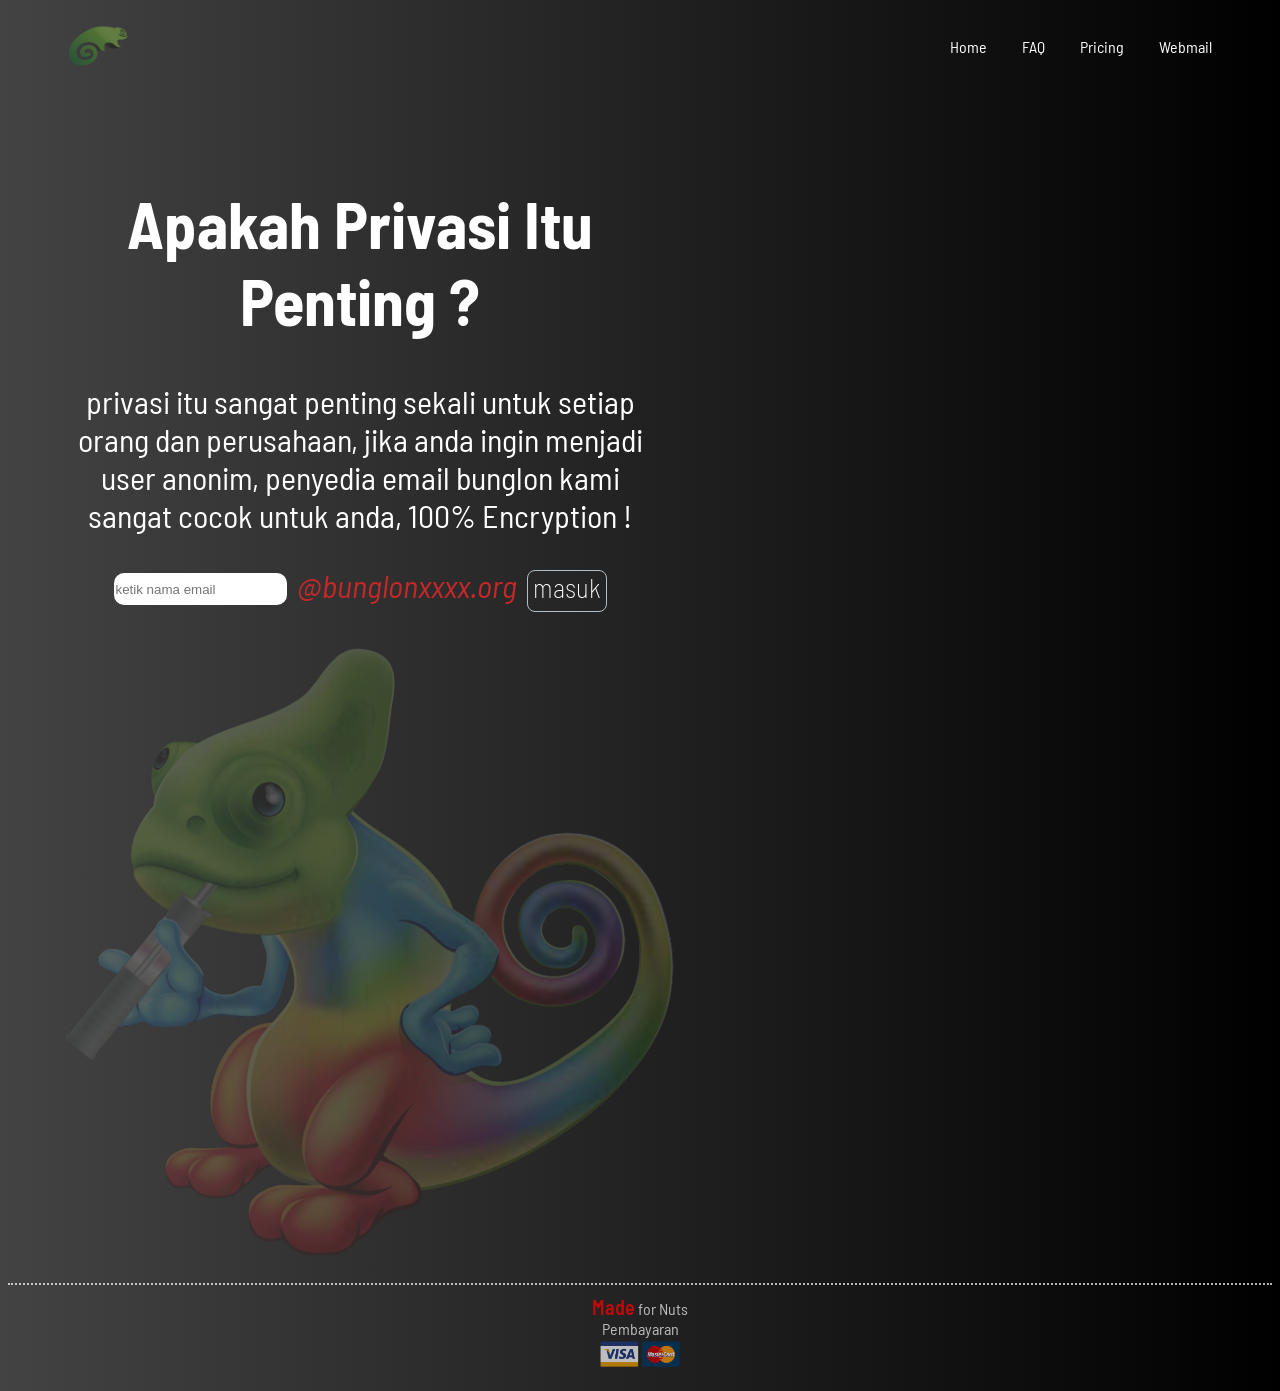
<file: phase-0/week1/jumat/index.html>
<!DOCTYPE html>
<html lang="en">
<head>
  <meta charset="UTF-8">
  <meta name="viewport" content="width=device-width, initial-scale=1.0">
  <meta http-equiv="X-UA-Compatible" content="ie=edge">
  <link href="https://fonts.googleapis.com/css?family=Barlow+Semi+Condensed:200i,300,400,500,500i,600,700" rel="stylesheet">
  <title> Temporary Email</title>
  <link rel="stylesheet" href="./bunglon.css" />
    <link rel="shortcut icon" href="mail.ico">

</head>
<body>
  <!-- Header -->
  <header>

    <div class="image-container logo-small">
      <img class="foo" src="su.png">
    </div>

    <div class="image-container logo-big">
      <img class="foo" src="su.png">
    </div>

    <nav>
      <ul>
        <li><a class="test" href="bunglon.html">Home</a></li>
        <li><a href="faq.html"> FAQ</a></li>
        <li><a href="pricing.html">Pricing</a></li>
        <li><a href="webmail.html">Webmail</a></li>
      </ul>
    </nav>

  </header>
<ul class="flex-container wrap">
  <li class="flex-item">
  <h1> Apakah Privasi Itu Penting ?</h1>
  <p> privasi itu sangat penting sekali untuk setiap orang dan perusahaan,
  jika anda ingin menjadi user anonim, penyedia email bunglon kami sangat cocok untuk anda, 100% Encryption ! </p>
  <div class="inputan">
  <input type="email" placeholder="ketik nama email" ></input> <span id="mail">  @bunglonxxxx.org</span>
  <a href="#">masuk</a>
  </div>

  </li>
  <li class="flex-item">
  <img id="bunglon" src="tes.png" alt=""></img></li>
</ul>

<footer class="futer">
  <span id="made"> Made</span> <span>for Nuts</span><br>
  <span id="pembayaran"> Pembayaran</span><br>
  <img id="card" src="card.png" alt=""></img>
</footer>


</body>
</html>
</file>
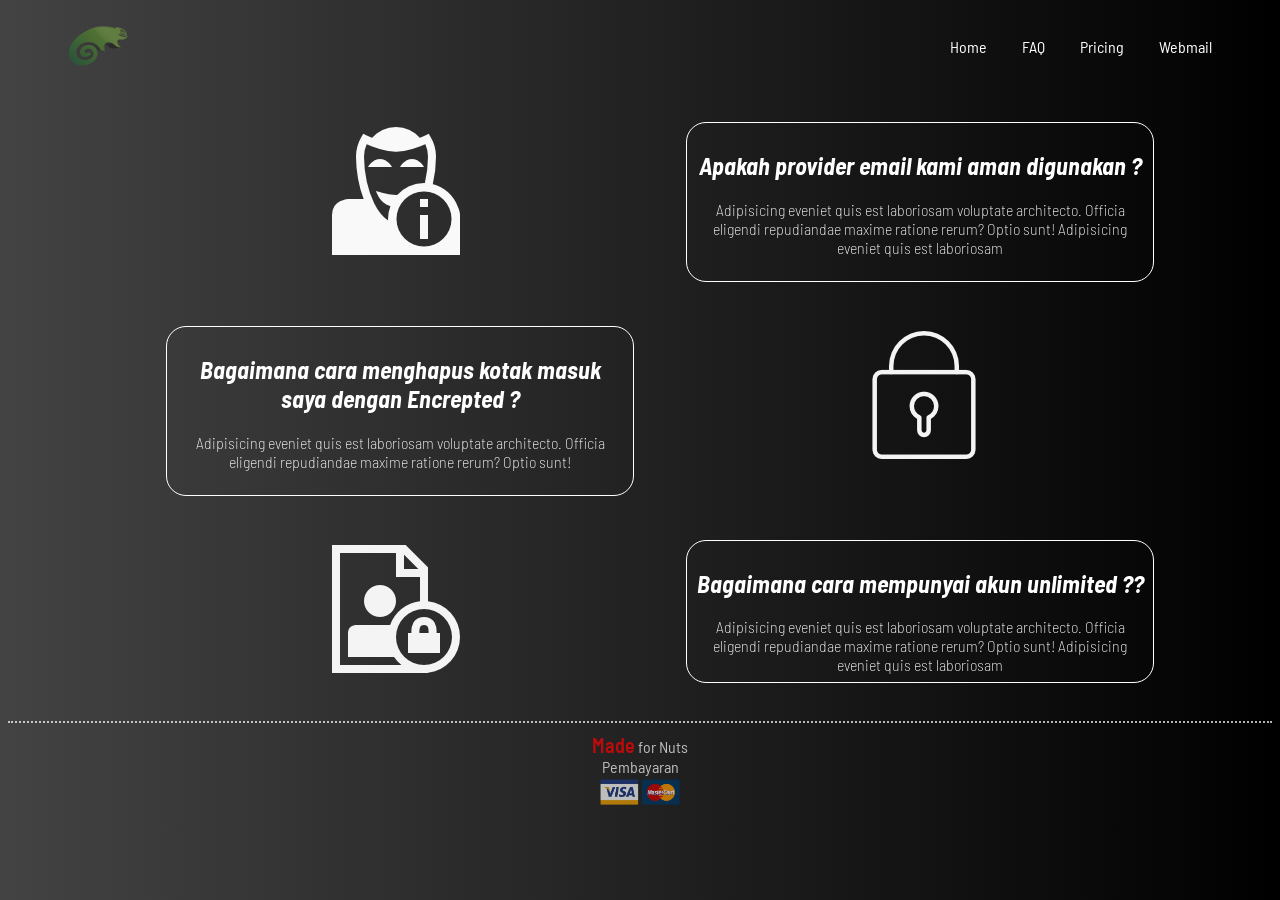
<file: phase-0/week1/jumat/faq.html>
<!DOCTYPE html>
<html lang="en">
<head>
  <meta charset="UTF-8">
  <meta name="viewport" content="width=device-width, initial-scale=1.0">
  <meta http-equiv="X-UA-Compatible" content="ie=edge">
  <link href="https://fonts.googleapis.com/css?family=Barlow+Semi+Condensed:200i,300,400,500,500i,600,700" rel="stylesheet"> 
  <title> Temporary Email</title>
  <link rel="stylesheet" href="./bunglon.css" />
      <link rel="shortcut icon" href="mail.ico">

</head>
<body>
  <!-- Header -->
  <header>

    <div class="image-container logo-small">
      <img class="foo" src="su.png">
    </div>

    <div class="image-container logo-big">
      <img class="foo" src="su.png">
    </div>

    <nav>
      <ul>
        <li><a href="index.html">Home</a></li>
        <li><a href="faq.html"> FAQ</a></li>
        <li><a href="pricing.html">Pricing</a></li>
        <li><a href="webmail.html">Webmail</a></li>
      </ul>
    </nav>

  </header>
<ul class="flexxx wraap">
<li class="wraap-item">
<img src="nonim.png" alt=""></img>
</li>
<li class="wraap-item bor">
<h2> Apakah provider email kami aman digunakan ?</h2>
<p> <div class="para">
 Adipisicing eveniet quis est laboriosam voluptate architecto. Officia eligendi
 repudiandae maxime ratione rerum? Optio sunt!
  Adipisicing eveniet quis est laboriosam 
</div>
</p>
</li>
<li class="wraap-item  bor">
  <h2> Bagaimana cara menghapus kotak masuk saya dengan Encrepted ?</h2>
  <p> <div class="para">
 Adipisicing eveniet quis est laboriosam voluptate architecto. Officia eligendi
 repudiandae maxime ratione rerum? Optio sunt!
</div>
</p>
<Paste>
</li>
<li class="wraap-item">
<img src="lock.png" alt=""></img>

</li>
<li class="wraap-item">
<img src="privasi.png" alt=""></img>
</li>
<li class="wraap-item bor">
  <h2> Bagaimana cara mempunyai akun unlimited ??</h2>
  <p> <div class="para">
     Adipisicing eveniet quis est laboriosam voluptate architecto. Officia eligendi
      repudiandae maxime ratione rerum? Optio sunt!
        Adipisicing eveniet quis est laboriosam 
  </div>


</li>

</ul>
  


<footer class="futer">
  <span id="made"> Made</span> <span>for Nuts</span><br>
  <span id="pembayaran"> Pembayaran</span><br>
  <img id="card" src="card.png" alt=""></img>
</footer>


</body>
</html>
</file>
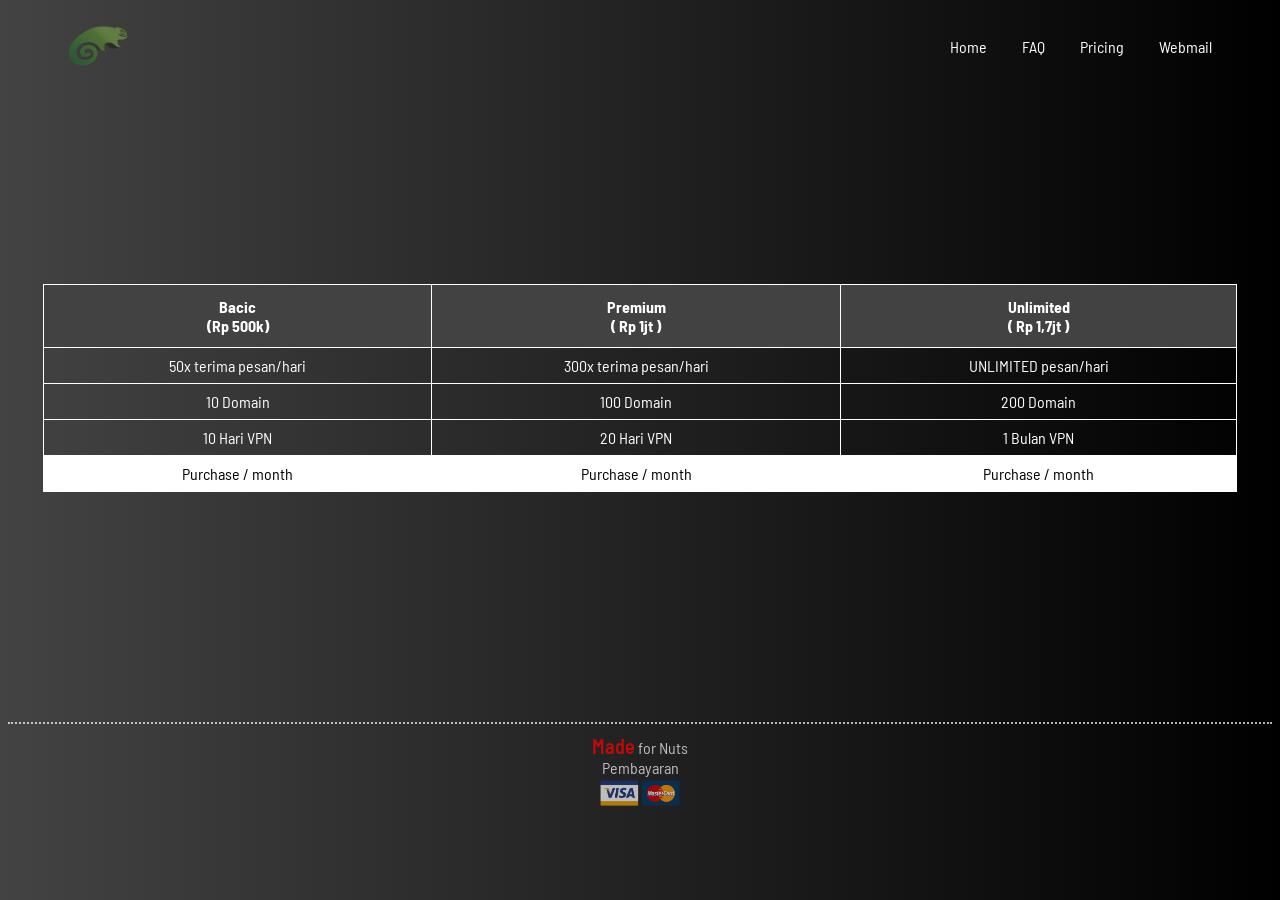
<file: phase-0/week1/jumat/pricing.html>
<!DOCTYPE html>
<html lang="en">
<head>
  <meta charset="UTF-8">
  <meta name="viewport" content="width=device-width, initial-scale=1.0">
  <meta http-equiv="X-UA-Compatible" content="ie=edge">
  <link href="https://fonts.googleapis.com/css?family=Barlow+Semi+Condensed:200i,300,400,500,500i,600,700" rel="stylesheet"> 
  <title> Temporary Email</title>
  <link rel="stylesheet" href="./bunglon.css" />
    <link rel="shortcut icon" href="mail.ico">
</head>
<body>
  <!-- Header -->
  <header>

    <div class="image-container logo-small">
      <img class="foo" src="su.png">
    </div>

    <div class="image-container logo-big">
      <img class="foo" src="su.png">
    </div>

    <nav>
      <ul>
        <li><a href="index.html">Home</a></li>
        <li><a href="faq.html"> FAQ</a></li>
        <li><a href="pricing.html">Pricing</a></li>
        <li><a href="webmail.html">Webmail</a></li>
      </ul>
    </nav>

  </header>


<!-- &#45;&#45;&#45;&#45;&#45;&#45;&#45;&#45; TABLE &#45;&#45;&#45;&#45;&#45;&#45;&#45;&#45;&#45;&#45;&#45;&#45;&#45; -->
<div class="main-table">
 <table class="table" style="width:100%">
 
    <tr>
      <th>Bacic <br> (Rp 500k)</th>
      <th>Premium <br>( Rp 1jt )</th> 
      <th>Unlimited  <br>  ( Rp 1,7jt  )</th>
  
  </tr>
    
  <tr>
    <td>  50x terima pesan/hari</td>
    <td>300x terima pesan/hari </td>
    <td>UNLIMITED pesan/hari</td>
  </tr>
  <tr>
    <td>10 Domain</td>
    <td>100 Domain</td>
    <td>200 Domain</td>
  </tr>
  <tr>
    <td>10 Hari VPN</td>
    <td>20 Hari VPN</td>
    <td>1 Bulan VPN</td>
  </tr>
    <tfoot>
      <tr>
        <td><a href="">Purchase / month </a></td>
        <td><a href="">Purchase / month </a></td>
        <td><a href="">Purchase / month </a></td>
      </tr>
    </tfoot>
 </table>
</div>

<footer class="futer">
  <span id="made"> Made</span> <span>for Nuts</span><br>
  <span id="pembayaran"> Pembayaran</span><br>
  <img id="card" src="card.png" alt=""></img>
</footer>


</body>
</html>
</file>
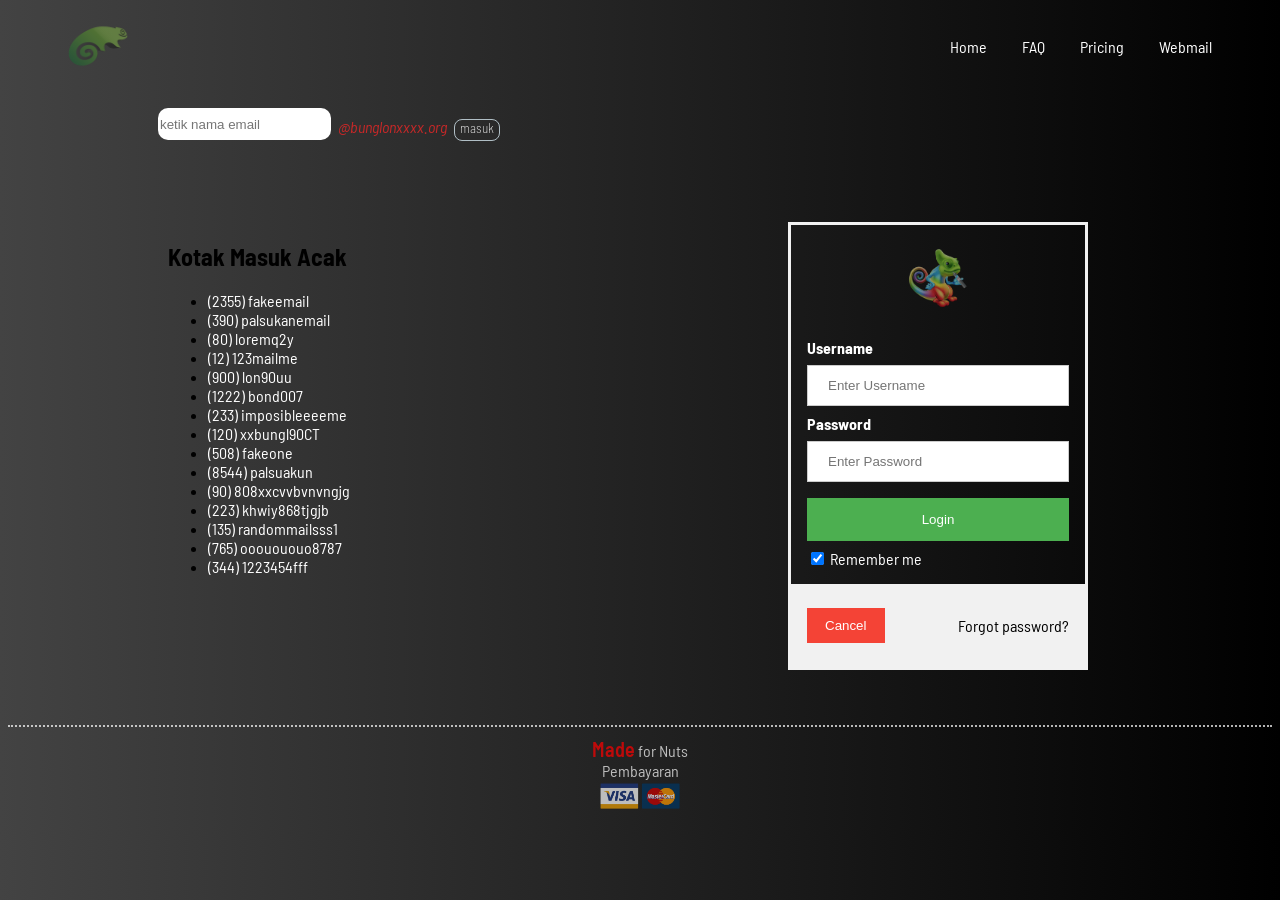
<file: phase-0/week1/jumat/webmail.html>
<!DOCTYPE html>
<html lang="en">
<head>
  <meta charset="UTF-8">
  <meta name="viewport" content="width=device-width, initial-scale=1.0">
  <meta http-equiv="X-UA-Compatible" content="ie=edge">
  <link href="https://fonts.googleapis.com/css?family=Barlow+Semi+Condensed:200i,300,400,500,500i,600,700" rel="stylesheet"> 
  <title> Temporary Email</title>
  <link rel="stylesheet" href="./bunglon.css" />
    <link rel="shortcut icon" href="mail.ico">
</head>
<body>
  <!-- Header -->
  <header>

    <div class="image-container logo-small">
      <img class="foo" src="su.png">
    </div>

    <div class="image-container logo-big">
      <img class="foo" src="su.png">
    </div>

    <nav>
      <ul>
        <li><a href="index.html">Home</a></li>
        <li><a href="faq.html"> FAQ</a></li>
        <li><a href="pricing.html">Pricing</a></li>
        <li><a href="webmail.html">Webmail</a></li>
      </ul>
    </nav>

  </header>
<div class="pencarian">
  <div class="webmail">
  <input type="emaill" placeholder="ketik nama email" ></input> <span class="mail-2">  @bunglonxxxx.org</span>
  <a href="#">masuk</a>
  </div>
</div>

  <div class="rowme rowmewrap">
  <div class="login">
    <h2>Kotak Masuk Acak</h2>
    <ul>
      <li><a href="">(2355) fakeemail </a></li>
      <li><a href="">(390) palsukanemail</a></li>
      <li><a href="">(80) loremq2y </a></li>
      <li><a href="">(12) 123mailme </a></li>
      <li><a href="">(900) lon90uu </a></li>
      <li><a href="">(1222) bond007 </a></li>
      <li><a href="">(233) imposibleeeeme </a></li>
      <li><a href="">(120) xxbungl90CT</a></li>
      <li><a href="">(508) fakeone</a></li>
      <li><a href="">(8544) palsuakun</a></li>
     <li><a href="">(90) 808xxcvvbvnvngjg</a></li>
      <li><a href="">(223) khwiy868tjgjb</a></li>
      <li><a href="">(135)  randommailsss1</a></li>
      <li><a href="">(765) ooouououo8787</a></li>
     <li><a href="">(344) 1223454fff </a></li>
      
      
      
      
    </ul>
  </div>
 <div class="login">
 
 <form>
  <div class="imgcontainer">
    <img src="tes.png" alt="Avatar" class="avatar">
  </div>

  <div class="container">
    <label for="uname" style="color: white"><b>Username</b></label>
    <input type="text" placeholder="Enter Username" name="uname" required>

    <label for="psw" style="color: white"><b>Password</b></label>
    <input type="password" placeholder="Enter Password" name="psw" required>
        
    <button type="submit">Login</button>
    <label style="color: white">
      <input type="checkbox" checked="checked" name="remember"> Remember me
    </label>
  </div>

  <div class="container" style="background-color:#f1f1f1">
    <button type="button" class="cancelbtn">Cancel</button>
    <span class="psw">Forgot <a href="#" style="color: black">password?</a></span>
  </div>
</form>
 
 </div>
  </div>
<footer class="futer">
  <span id="made"> Made</span> <span>for Nuts</span><br>
  <span id="pembayaran"> Pembayaran</span><br>
  <img id="card" src="card.png" alt=""></img>
</footer>


</body>
</html>
</file>
<file: phase-0/week1/jumat/bunglon.css>
body {
  
   background  : #000000;  /* fallback for old browsers */
background    : -webkit-linear-gradient(to right, #434343, #000000);  /* Chrome 10-25, Safari 5.1-6 */
background    : linear-gradient(to right, #434343, #000000); /* W3C, IE 10+/ Edge, Firefox 16+, Chrome 26+, Opera 12+, Safari 7+ */
;
font-family: 'Barlow Semi Condensed', sans-serif;
}


a {
  text-decoration: none;
  color: white;
}
.foo {
  width: 60px;
}
strong {
  font-weight: bold;
}

.image-container {
  overflow: hidden;
}

.image-container img {
  display: block;
  max-width: 100%;
}

@media only screen and (max-width: 990px) {
  html {
    font-size: 14px;
  }
}

/* Header */
.foo {
  width: 60px;
  opacity: 0.4;
}
header {
  display     : flex;
  align-items : center;
  padding     : .5rem 3.75rem;
 }

header .logo-small {
  display: none;
}

header .logo-small,
header .logo-big {
  flex-grow: 1;
}

nav li {
  display: inline;
  padding-right: 2rem;
}

nav li:last-child {
  padding-right: 0;
}

nav a:hover {
  border-bottom : 2px solid white;
    padding-bottom: 4px;

}

@media only screen and (max-width: 990px) {
  header .logo-big {
    display: none;
  }

  header .logo-small {
    display: block;
  }
  .foo {
  width: 60px;
}
.flex-item {
  

margin: 0 auto;
}

}
@media only screen and (max-width: 1066px) {
#bunglon {
  width: 300px;

}

.flex-container {
  
  margin-left: 30px;
}

}

@media only screen and (max-width: 540px) {
  header {
    flex-direction: column;
    padding-left: 0;
    padding-right: 0;
  }

  header .logo-small {
    margin-bottom: 1rem;
  }
  .foo {
  width: 60px;
}
#bunglon {
  width: 200px;
}


}


/* pertengahan */

.flex-container {
  padding: 0;
  margin: 0;
  list-style: none;
  /* border: 1px solid silver; */
  -ms-box-orient: horizontal;
  display: -webkit-box;
  display: -moz-box;
  display: -ms-flexbox;
  display: -moz-flex;
  display: -webkit-flex;
  display: flex;
}
.wrap    { 
  -webkit-flex-wrap: wrap;
  flex-wrap: wrap;
} 
.flex-item {
  /* background: tomato; */
  padding: 2px;
  width: 600px;

  margin: 9px 50px;
  
  /* line-height: 50px; */
  color: white;
  font-size: 2em;
  text-align: center;
}
.flex-item h1 {
  margin-top: 90px;
}


#bunglon {
  opacity           : 0.2;
  -moz-transform    : scaleX(-1);
  -o-transform      : scaleX(-1);
  -webkit-transform : scaleX(-1);
  transform         : scaleX(-1);
  filter            : FlipH;
  -ms-filter        : "FlipH";
}
.inputan{
  display:block;
  margin: 10px;
}

.inputan  input {
  position: relative;
  height: 30px;
  margin-bottom: 5px;
  bottom: 4px;
  border-style: none;
  border-radius: 10px;
}

#mail {
  padding-bottom: 8px;
  padding-right: 4px; 
  padding-left: 4px;
  border-radius: 5px;
  font-style: italic;
  color: #c62828;
}
.inputan a {
  border: 1px solid #b0bec5;
  border-radius: 8px;
  padding-right: 5px;
  padding-bottom: 8px;
  padding-left: 5px;
  font-weight: 200;
  font-size: smaller;
}

.inputan a:hover {
  background-color:#c62828;
}


.futer {
  text-align: center;
  display: block;
  padding: 10px;
  opacity: 0.7;
  border-top: 2px dotted white;
 color: white; 
 margin-top: 10px;
}




#made {
  color: red;
  font-style: bold;
  font-size: 20px;
  font-weight: 600;
}

.futer img {
  width: 80px;
  /* position: absolute; */

}



/* section FAQ */

.flexxx {
  display: flex;
  list-style: none;
  justify-content: center;
}
.wraap {
  flex-wrap: wrap;
}


.wraap-item {
  /* background: tomato; */
  padding: 5px;
  width: 450px;
 margin : 22px 30px; 
  color: white;
  font-weight: bold;
  font-size: 1em;
  text-align: center;
}

.flexxx h2 {
  font-style: italic;
}



.bor {
  
  border: 1px solid white;
  padding: 8px;
  border-radius: 20px;
}
.para {
  font-weight: 200;

}



/* ------ TABLE ------------ */
.main-table {
  
  margin-bottom: 230px;
  margin-right: 35px;
  margin-left: 35px;
  margin-top: 200px;
}
.table {
    border-collapse: collapse;
}

thead {
  background-color: magenta;
}

.table td, .table th {
    border: 1px solid white;
    padding: 8px;
  text-align: center;
  color: white;
}



.table th {
    padding-top: 12px;
    padding-bottom: 12px;
    text-align: center;
    background-color: #424242;
    color: white;
  }

  tfoot td  {
    background-color: white;
    color: black;

  
  }

  tfoot a {
    color: black;
    padding: 10px;

  }

  tfoot a:hover {
    background-color: red;
    padding: 10px;
    border-radius: 30px;
  }



  .rowme {
    display: flex;

  }

  .rowmewrap {
    flex-wrap:  wrap;

  }
  

  .login {
    
    /* background-color: blue; */
    padding: 10px;
    width: 300px;
    margin: 35px 150px;

  }



  /* login */

  .pencarian {
    
display: inline-block;

  }
  
form {
  border: 3px solid #f1f1f1;
}

input[type=text], input[type=password] {
    width: 100%;
    padding: 12px 20px;
    margin: 8px 0;
    display: inline-block;
    border: 1px solid #ccc;
    box-sizing: border-box;
}

button {
    background-color: #4CAF50;
    color: white;
    padding: 14px 20px;
    margin: 8px 0;
    border: none;
    cursor: pointer;
    width: 100%;
}

button:hover {
    opacity: 0.8;
}

.cancelbtn {
    width: auto;
    padding: 10px 18px;
    background-color: #f44336;
}

.imgcontainer {
    text-align: center;
    margin: 24px 0 12px 0;
}

img.avatar {
    width: 20%;
    opacity: 0.6;
}

.container {
    padding: 16px;
}

span.psw {
    float: right;
    padding-top: 16px;
}

/* Change styles for span and cancel button on extra small screens */
@media screen and (max-width: 300px) {
    span.psw {
       display: block;
       float: none;
    }
    .cancelbtn {
       width: 100%;
    }
  }


  .webmail{
  display:block;
  margin: 28px 150px;
}

.webmail  input {
  position: relative;
  height: 30px;
  margin-bottom: 5px;
  bottom: 4px;
  border-style: none;
  border-radius: 10px;
}

.mail-2 {
  padding-bottom: 8px;
  padding-right: 4px; 
  padding-left: 4px;
  border-radius: 5px;
  font-style: italic;
  color: #c62828;
}
.webmail a {
  border: 1px solid #b0bec5;
  border-radius: 8px;
  padding-right: 5px;
  padding-bottom: 4px;
  padding-left: 5px;
  font-weight: 200;
  font-size: smaller;
}

.webmail a:hover {
  background-color:#c62828;
}
</file>
